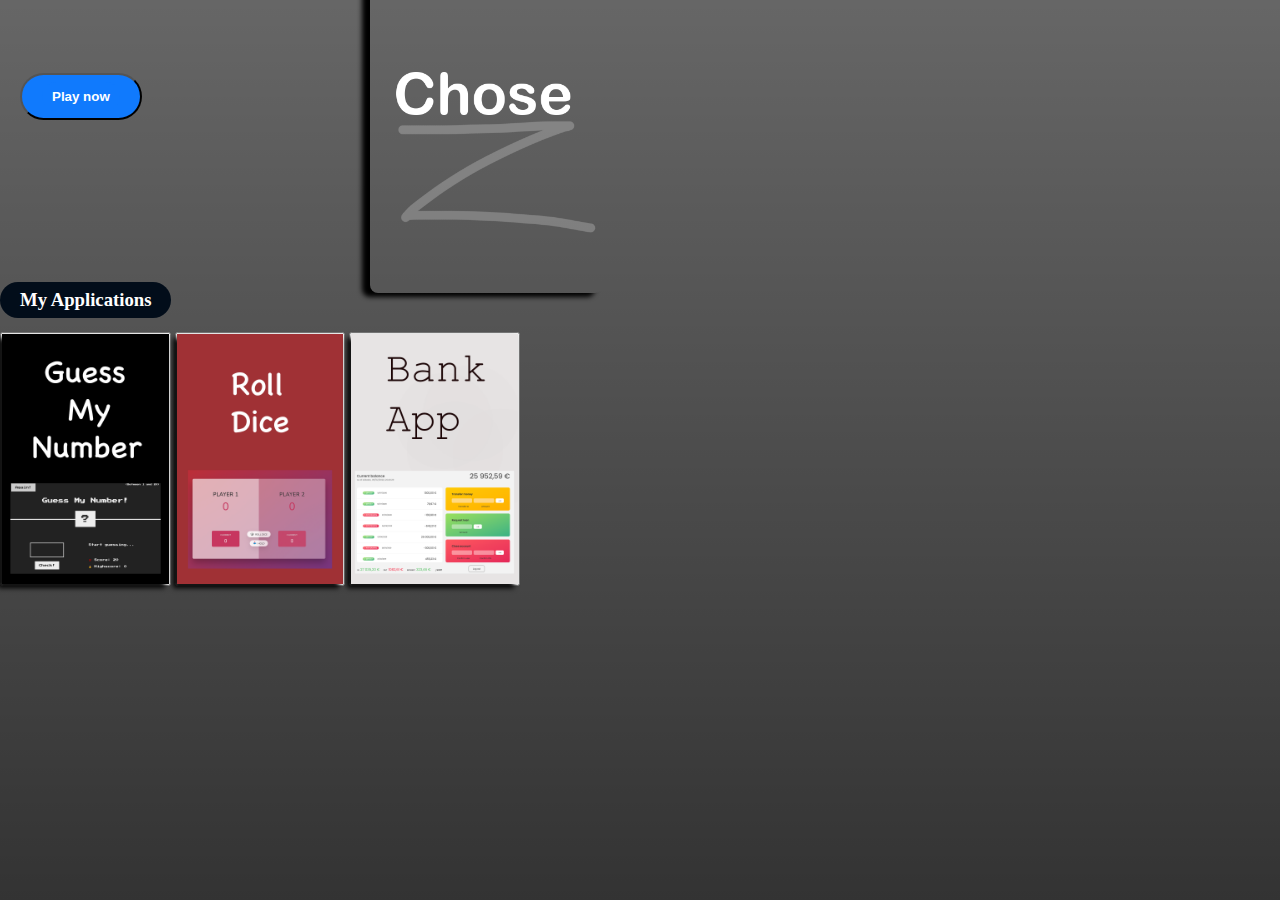
<file: Dashboard/index.html>
<html>

<head>
    <title>Dashboard</title>
    <meta name="viewport" content="width=device-width, initial-scale=1.0">
    <link rel="stylesheet" href="style.css" <link rel="stylesheet"
        href="https://cdn.jsdelivr.net/npm/@fortawesome/fontawesome-free@5.15.4/css/fontawesome.min.css" <link
        rel="stylesheet" href="https://cdn.jsdelivr.net/npm/bootstrap@5.1.3/dist/css/bootstrap.min.css" </head>

<body>
    <div blass="container header">
        <!-- <img src="images/movie-logo.png" class="logo"> -->
        <!-- <a href="#" class="header-btn">Account</a> -->

    </div>
    <div class="container movie-details">
        <div class="row">
            <div class="col-md-6 left-box">
                <h1 id="heading"></h1>
                <!-- <p id="aboutGame">About that game</p> -->
                <!-- <p>Author: Alex Paczeika</p> -->

                <button type="button" class="playnow"> <a href="#">Play now</a></button>
                <!-- <a href="#" class="download-btn">Download</a> -->
            </div>
            <div class="col-md-6 text-center">
                <img src="chose.png" class="movie-img">
            </div>

        </div>
    </div>
    <div class="container series">
        <h3 class="myapps">My Applications </h3>
        <div class="casting">
            <button type="button"> <img class="photo1" src="images/guess.png" title="spiderman"></button>
            <button type="button"> <img class="photo2" src="images/dice.png" title="ironman"></button>
            <button type="button"> <img class="photo3" src="images/bankapp.png" title="ironman"></button>
        </div>

    </div>


    <script src="script.js"></script>
</body>

</html>
</file>
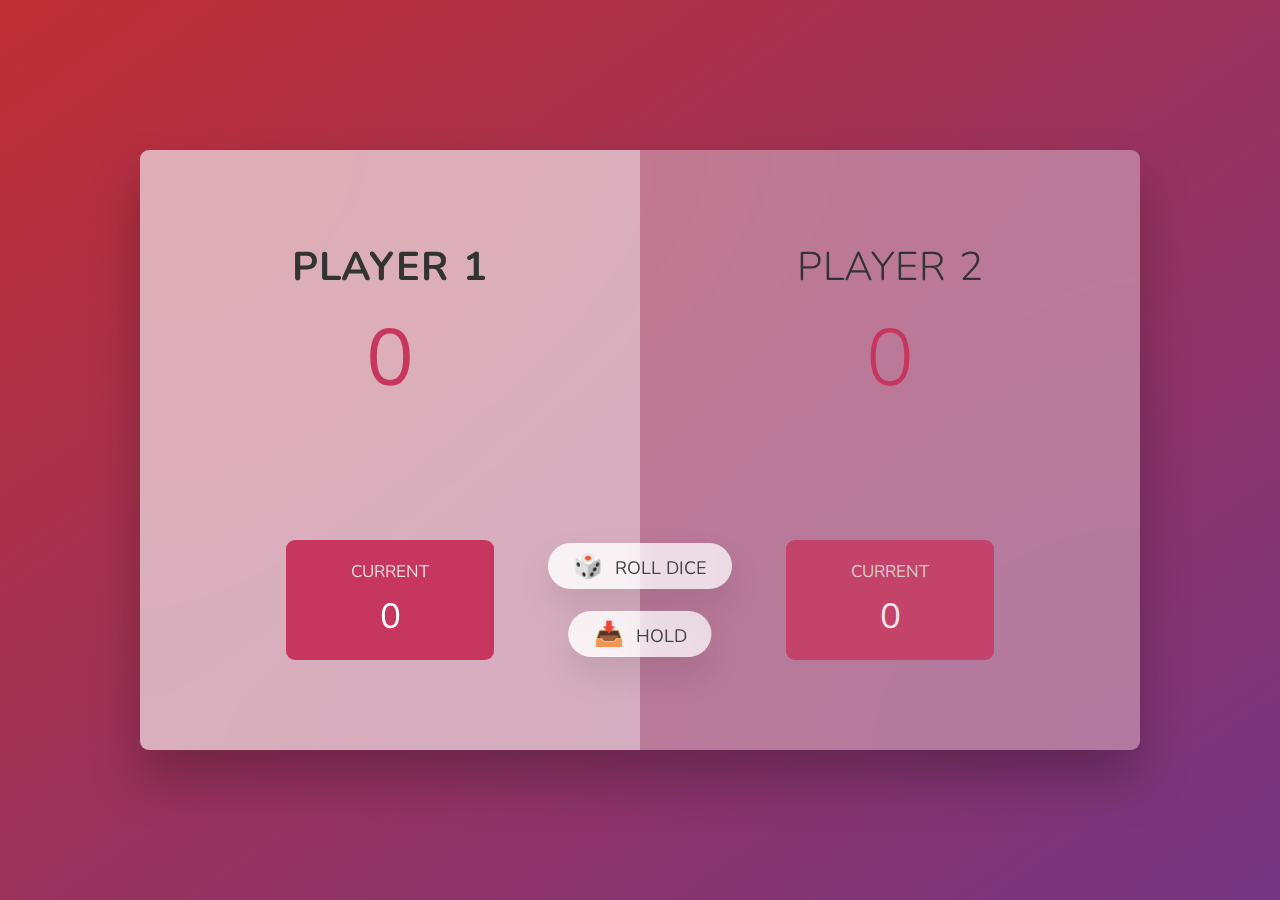
<file: DiceGame/index.html>
<!DOCTYPE html>
<html lang="en">
  <head>
    <meta charset="UTF-8" />
    <meta name="viewport" content="width=device-width, initial-scale=1.0" />
    <meta http-equiv="X-UA-Compatible" content="ie=edge" />
    <link rel="stylesheet" href="style.css" />
    <title>Pig Game</title>
  </head>
  <body>
    <main>
      <section class="player player--0 player--active">
        <h2 class="name" id="name--0">Player 1</h2>
        <p class="score" id="score--0">43</p>
        <div class="current">
          <p class="current-label">Current</p>
          <p class="current-score" id="current--0">0</p>
        </div>
      </section>
      <section class="player player--1">
        <h2 class="name" id="name--1">Player 2</h2>
        <p class="score" id="score--1">24</p>
        <div class="current">
          <p class="current-label">Current</p>
          <p class="current-score" id="current--1">0</p>
        </div>
      </section>

      <img src="dice-5.png"  alt="Playing dice" class="dice" />
      <!-- <button class="btn btn--new">🔄 New game</button> -->
      <button class="btn btn--roll">🎲 Roll dice</button>
      <button class="btn btn--hold">📥 Hold</button>
    </main>
    <script src="script.js"></script>
  </body>
</html>
</file>
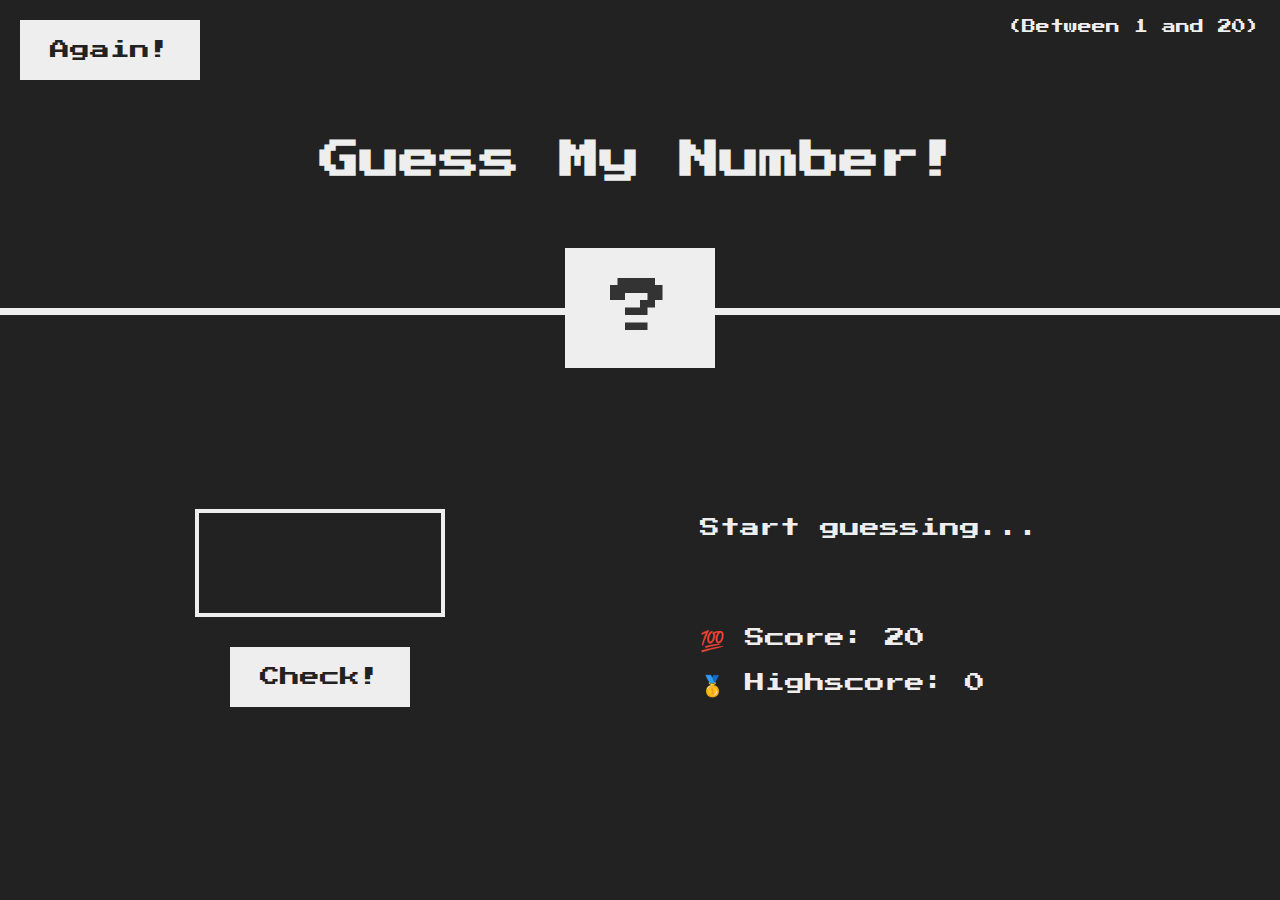
<file: GuessMyNumber/index.html>
<!DOCTYPE html>
<html lang="en">
  <head>
    <meta charset="UTF-8" />
    <meta name="viewport" content="width=device-width, initial-scale=1.0" />
    <meta http-equiv="X-UA-Compatible" content="ie=edge" />
    <link rel="stylesheet" href="style.css" />
    <title>Guess My Number!</title>
  </head>
  <body>
    <header>
      <h1>Guess My Number!</h1>
      <p class="between">(Between 1 and 20)</p>
      <button class="btn again">Again!</button>
      <div class="number">?</div>
    </header>
    <main>
      <section class="left">
        <input type="number" class="guess" />
        <button class="btn check">Check!</button>
      </section>
      <section class="right">
        <p class="message">Start guessing...</p>
        <p class="label-score">💯 Score: <span class="score">20</span></p>
        <p class="label-highscore">
          🥇 Highscore: <span class="highscore">0</span>
        </p>
      </section>
    </main>
    <script src="script.js"></script>
  </body>
</html>
</file>
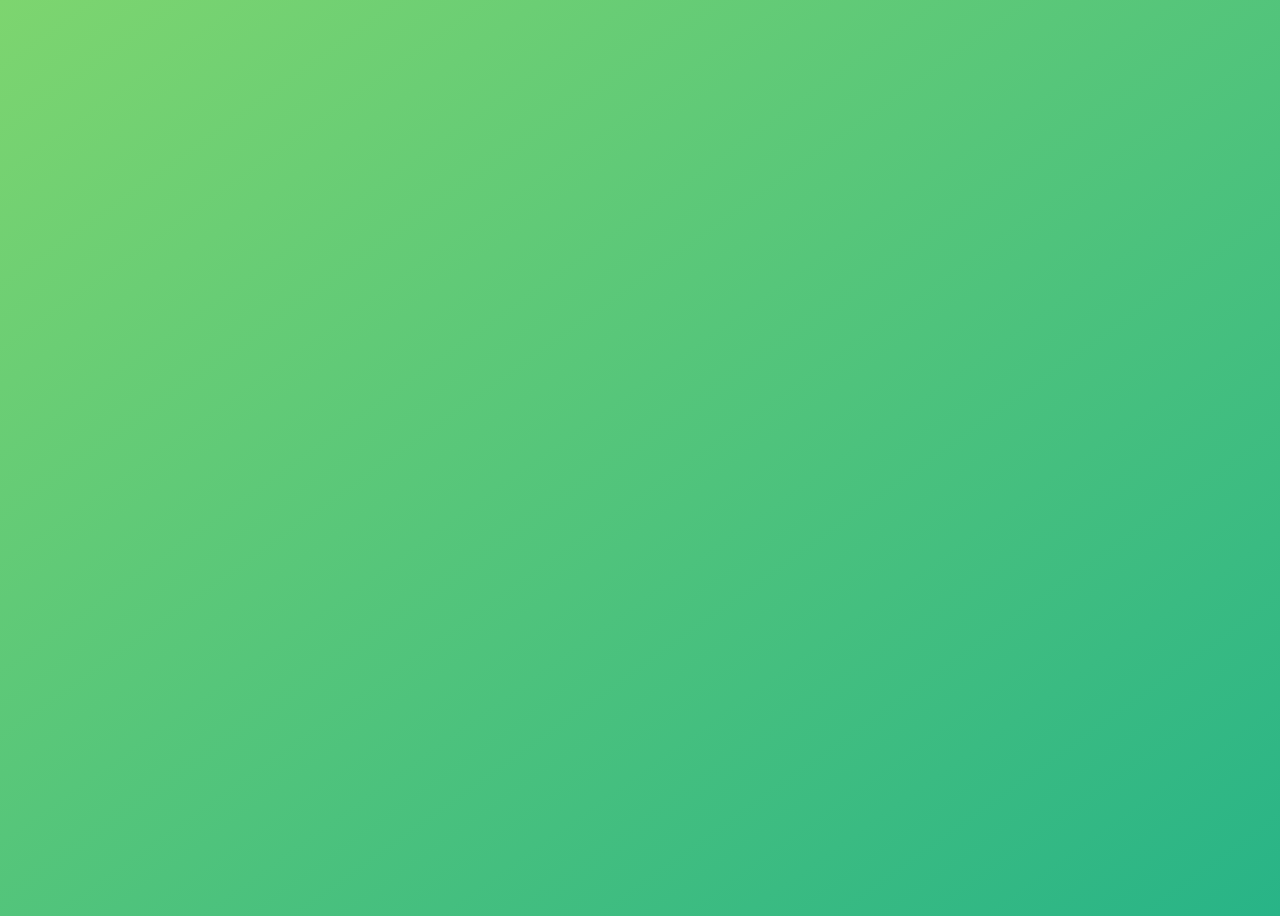
<file: SarahDogsArrayFunction/index.html>
<!DOCTYPE html>
<html lang="en">

<head>
  <meta charset="UTF-8" />
  <meta name="viewport" content="width=device-width, initial-scale=1.0" />
  <meta http-equiv="X-UA-Compatible" content="ie=edge" />
  <title></title>
  <style>
    body {
      height: 100vh;
      display: flex;
      align-items: center;
      background: linear-gradient(to top left, #28b487, #7dd56f);
    }

    h1 {
      font-family: sans-serif;
      font-size: 50px;
      line-height: 1.3;
      width: 100%;
      padding: 30px;
      text-align: center;
      color: white;
    }
  </style>
</head>

<body>
  <h1></h1>
  <script src="script.js"></script>
</body>

</html>
</file>
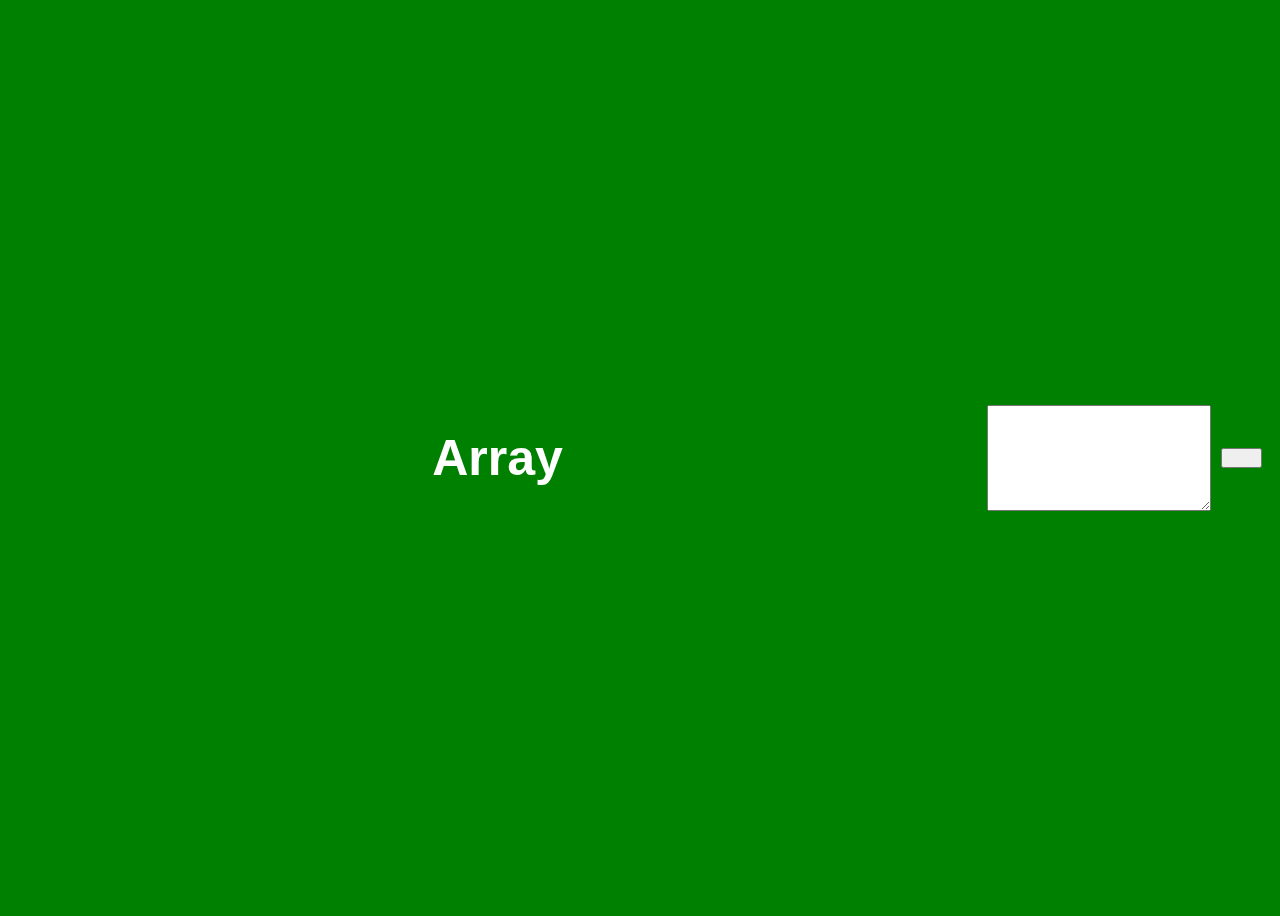
<file: StringManipulation+Dom/index.html>
<!DOCTYPE html>
<html lang="en">
  <head>
    <meta charset="UTF-8" />
    <meta name="viewport" content="width=device-width, initial-scale=1.0" />
    <meta http-equiv="X-UA-Compatible" content="ie=edge" />
    <title>Data Structures and Modern Operators</title>
    <style>
      body {
        
        height: 100vh;
        display: flex;
        align-items: center;
        background: green;
      }
      h1 {
        font-family: sans-serif;
        font-size: 50px;
        line-height: 1.3;
        width: 100%;
        padding: 30px;
        text-align: center;
        color: white;
      }
      button {
        width: 50px;
        height: 20px;
        margin: 10px;
      }
      textarea {
        width: 300px;
        height: 100px;
      }
    </style>
  </head>
  <body>
    <h1 id="name">Player 2</h1>
    <script src="script.js"></script>
  </body>
</html>
</file>
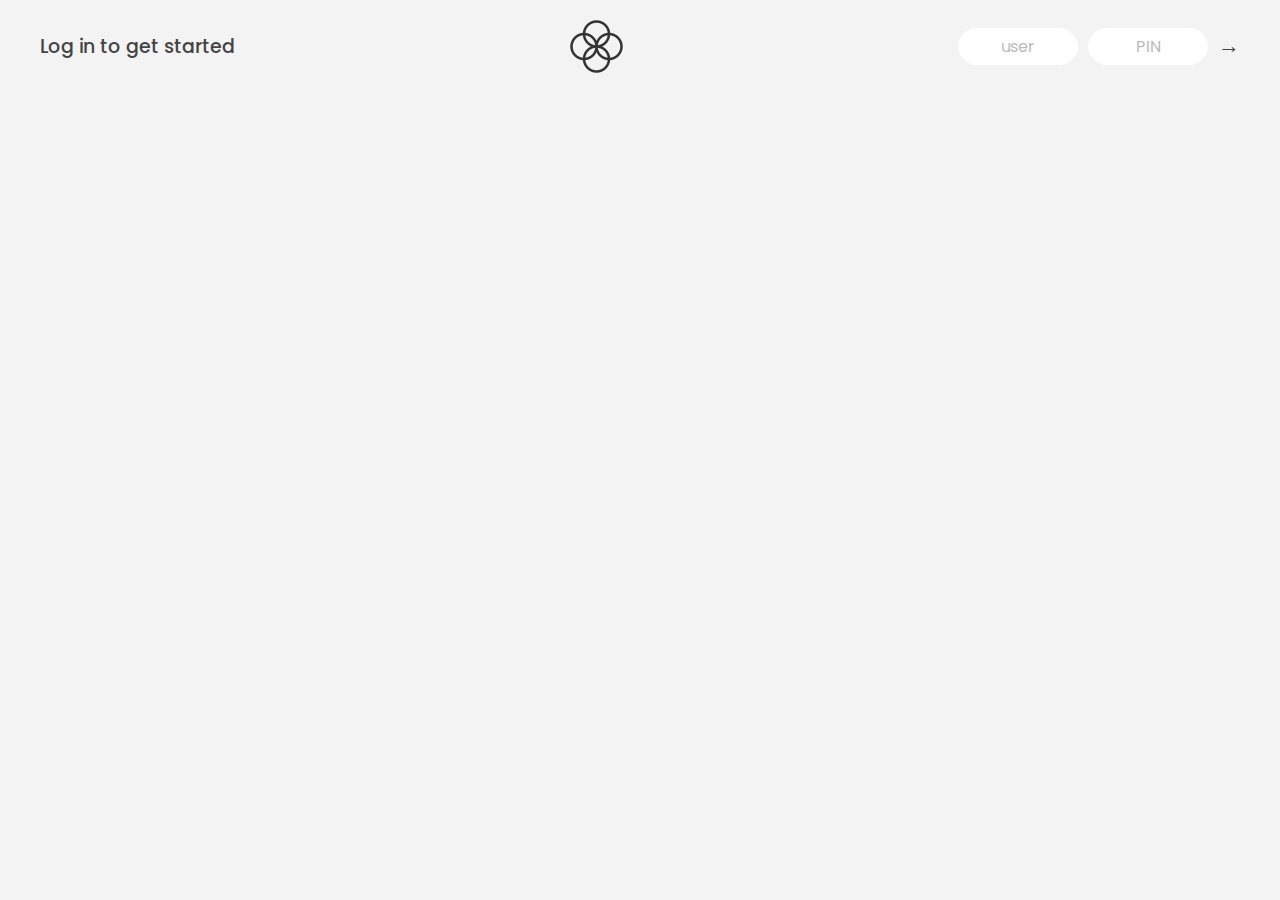
<file: Dashboard/bankapp/index.html>
<!DOCTYPE html>
<html lang="en">
  <head>
    <meta charset="UTF-8" />
    <meta name="viewport" content="width=device-width, initial-scale=1.0" />
    <meta http-equiv="X-UA-Compatible" content="ie=edge" />
    <link rel="shortcut icon" type="image/png" href="/icon.png" />

    <link
      href="https://fonts.googleapis.com/css?family=Poppins:400,500,600&display=swap"
      rel="stylesheet"
    />

    <link rel="stylesheet" href="style.css" />
    <title>Bankist</title>
  </head>
  <body>
    <!-- TOP NAVIGATION -->
    <nav>
      <p class="welcome">Log in to get started</p>
      <img src="logo.png" alt="Logo" class="logo" />
      <form class="login">
        <input
          type="text"
          placeholder="user"
          class="login__input login__input--user"
        />
        <!-- In practice, use type="password" -->
        <input
          type="text"
          placeholder="PIN"
          maxlength="4"
          class="login__input login__input--pin"
        />
        <button class="login__btn">&rarr;</button>
      </form>
    </nav>

    <main class="app">
      <!-- BALANCE -->
      <div class="balance">
        <div>
          <p class="balance__label">Current balance</p>
          <p class="balance__date">
            As of <span class="date">05/03/2037</span>
          </p>
        </div>
        <p class="balance__value">0000€</p>
      </div>

      <!-- MOVEMENTS -->
      <div class="movements">
        <div class="movements__row">
          <div class="movements__type movements__type--deposit">2 deposit</div>
          <div class="movements__date">3 days ago</div>
          <div class="movements__value">4 000€</div>
        </div>
        <div class="movements__row">
          <div class="movements__type movements__type--withdrawal">
            1 withdrawal
          </div>
          <div class="movements__date">24/01/2037</div>
          <div class="movements__value">-378€</div>
        </div>
      </div>

      <!-- SUMMARY -->
      <div class="summary">
        <p class="summary__label">In</p>
        <p class="summary__value summary__value--in">0000€</p>
        <p class="summary__label">Out</p>
        <p class="summary__value summary__value--out">0000€</p>
        <p class="summary__label">Interest</p>
        <p class="summary__value summary__value--interest">0000€</p>
        <button class="btn--sort">&downarrow; SORT</button>
      </div>

      <!-- OPERATION: TRANSFERS -->
      <div class="operation operation--transfer">
        <h2>Transfer money</h2>
        <form class="form form--transfer">
          <input type="text" class="form__input form__input--to" />
          <input type="number" class="form__input form__input--amount" />
          <button class="form__btn form__btn--transfer">&rarr;</button>
          <label class="form__label">Transfer to</label>
          <label class="form__label">Amount</label>
        </form>
      </div>

      <!-- OPERATION: LOAN -->
      <div class="operation operation--loan">
        <h2>Request loan</h2>
        <form class="form form--loan">
          <input type="number" class="form__input form__input--loan-amount" />
          <button class="form__btn form__btn--loan">&rarr;</button>
          <label class="form__label form__label--loan">Amount</label>
        </form>
      </div>

      <!-- OPERATION: CLOSE -->
      <div class="operation operation--close">
        <h2>Close account</h2>
        <form class="form form--close">
          <input type="text" class="form__input form__input--user" />
          <input
            type="password"
            maxlength="6"
            class="form__input form__input--pin"
          />
          <button class="form__btn form__btn--close">&rarr;</button>
          <label class="form__label">Confirm user</label>
          <label class="form__label">Confirm PIN</label>
        </form>
      </div>

      <!-- LOGOUT TIMER -->
      <p class="logout-timer">
        You will be logged out in <span class="timer">05:00</span>
      </p>
    </main>

    <!-- <footer>
      &copy; by Jonas Schmedtmann. Don't claim as your own :)
    </footer> -->

    <script src="script.js"></script>
  </body>
</html>
</file>
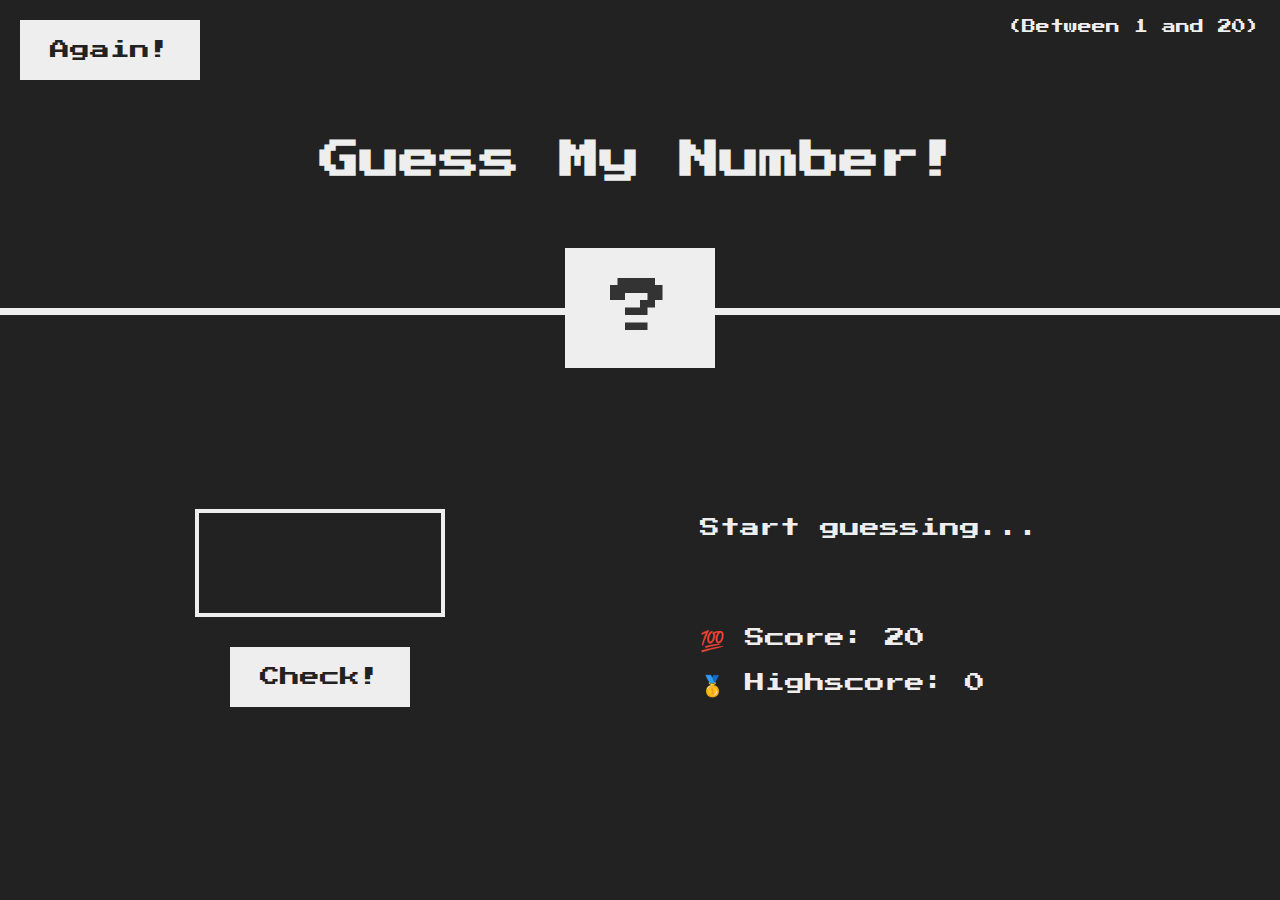
<file: Dashboard/guessmynumber/index.html>
<!DOCTYPE html>
<html lang="en">
  <head>
    <meta charset="UTF-8" />
    <meta name="viewport" content="width=device-width, initial-scale=1.0" />
    <meta http-equiv="X-UA-Compatible" content="ie=edge" />
    <link rel="stylesheet" href="style.css" />
    <title>Guess My Number!</title>
  </head>
  <body>
    <header>
      <h1>Guess My Number!</h1>
      <p class="between">(Between 1 and 20)</p>
      <button class="btn again">Again!</button>
      <div class="number">?</div>
      
    </header>
    <main>
      <section class="left">
        <input type="number" class="guess" />
        <button class="btn check">Check!</button>
      </section>
      <section class="right">
        <p class="message">Start guessing...</p>
        <p class="label-score">💯 Score: <span class="score">20</span></p>
        <p class="label-highscore">
          🥇 Highscore: <span class="highscore">0</span>
        </p>
      </section>
    </main>
    <script src="script.js"></script>
  </body>
</html>
</file>
<file: DiceGame/style.css>
@import url('https://fonts.googleapis.com/css2?family=Nunito&display=swap');

* {
  margin: 0;
  padding: 0;
  box-sizing: inherit;
}

html {
  font-size: 62.5%;
  box-sizing: border-box;
}

body {
  font-family: 'Nunito', sans-serif;
  font-weight: 400;
  height: 100vh;
  color: #333;
  background-image: linear-gradient(to top left, #753682 0%, #bf2e34 100%);
  display: flex;
  align-items: center;
  justify-content: center;
}

/* LAYOUT */
main {
  position: relative;
  width: 100rem;
  height: 60rem;
  background-color: rgba(255, 255, 255, 0.35);
  backdrop-filter: blur(200px);
  filter: blur();
  box-shadow: 0 3rem 5rem rgba(0, 0, 0, 0.25);
  border-radius: 9px;
  overflow: hidden;
  display: flex;
}

.player {
  flex: 50%;
  padding: 9rem;
  display: flex;
  flex-direction: column;
  align-items: center;
  transition: all 0.75s;
}

/* ELEMENTS */
.name {
  position: relative;
  font-size: 4rem;
  text-transform: uppercase;
  letter-spacing: 1px;
  word-spacing: 2px;
  font-weight: 300;
  margin-bottom: 1rem;
}

.score {
  font-size: 8rem;
  font-weight: 300;
  color: #c7365f;
  margin-bottom: auto;
}

.player--active {
  background-color: rgba(255, 255, 255, 0.4);
}
.player--active .name {
  font-weight: 700;
}
.player--active .score {
  font-weight: 400;
}

.player--active .current {
  opacity: 1;
}

.current {
  background-color: #c7365f;
  opacity: 0.8;
  border-radius: 9px;
  color: #fff;
  width: 65%;
  padding: 2rem;
  text-align: center;
  transition: all 0.75s;
}

.current-label {
  text-transform: uppercase;
  margin-bottom: 1rem;
  font-size: 1.7rem;
  color: #ddd;
}

.current-score {
  font-size: 3.5rem;
}

/* ABSOLUTE POSITIONED ELEMENTS */
.btn {
  position: absolute;
  left: 50%;
  transform: translateX(-50%);
  color: #444;
  background: none;
  border: none;
  font-family: inherit;
  font-size: 1.8rem;
  text-transform: uppercase;
  cursor: pointer;
  font-weight: 400;
  transition: all 0.2s;

  background-color: white;
  background-color: rgba(255, 255, 255, 0.6);
  backdrop-filter: blur(10px);

  padding: 0.7rem 2.5rem;
  border-radius: 50rem;
  box-shadow: 0 1.75rem 3.5rem rgba(0, 0, 0, 0.1);
}

.btn::first-letter {
  font-size: 2.4rem;
  display: inline-block;
  margin-right: 0.7rem;
}

/* .btn--new {
  top: 4rem;
} */
.btn--roll {
  top: 39.3rem;
}
.btn--hold {
  top: 46.1rem;
}

.btn:active {
  transform: translate(-50%, 3px);
  box-shadow: 0 1rem 2rem rgba(0, 0, 0, 0.15);
}

.btn:focus {
  outline: none;
}

.dice {
  position: absolute;
  left: 50%;
  top: 16.5rem;
  transform: translateX(-50%);
  height: 10rem;
  box-shadow: 0 2rem 5rem rgba(0, 0, 0, 0.2);
}

.player--winner {
  background-color: #2f2f2f;
}

.player--winner .name {
  font-weight: 700;
  color: #c7365f;
}

.hidden {
  display: none;
}
</file>
<file: GuessMyNumber/style.css>
@import url('https://fonts.googleapis.com/css?family=Press+Start+2P&display=swap');

* {
  margin: 0;
  padding: 0;
  box-sizing: inherit;
}

html {
  font-size: 62.5%;
  box-sizing: border-box;
}

body {
  font-family: 'Press Start 2P', sans-serif;
  color: #eee;
  background-color: #222;
  /* background-color: #60b347; */
}

/* LAYOUT */
header {
  position: relative;
  height: 35vh;
  border-bottom: 7px solid #eee;
}

main {
  height: 65vh;
  color: #eee;
  display: flex;
  align-items: center;
  justify-content: space-around;
}

.left {
  width: 52rem;
  display: flex;
  flex-direction: column;
  align-items: center;
}

.right {
  width: 52rem;
  font-size: 2rem;
}

/* ELEMENTS STYLE */
h1 {
  font-size: 4rem;
  text-align: center;
  position: absolute;
  width: 100%;
  top: 52%;
  left: 50%;
  transform: translate(-50%, -50%);
}

.number {
  background: #eee;
  color: #333;
  font-size: 6rem;
  width: 15rem;
  padding: 3rem 0rem;
  text-align: center;
  position: absolute;
  bottom: 0;
  left: 50%;
  transform: translate(-50%, 50%);
}

.between {
  font-size: 1.4rem;
  position: absolute;
  top: 2rem;
  right: 2rem;
}

.again {
  position: absolute;
  top: 2rem;
  left: 2rem;
}

.guess {
  background: none;
  border: 4px solid #eee;
  font-family: inherit;
  color: inherit;
  font-size: 5rem;
  padding: 2.5rem;
  width: 25rem;
  text-align: center;
  display: block;
  margin-bottom: 3rem;
}

.btn {
  border: none;
  background-color: #eee;
  color: #222;
  font-size: 2rem;
  font-family: inherit;
  padding: 2rem 3rem;
  cursor: pointer;
}

.btn:hover {
  background-color: #ccc;
}

.message {
  margin-bottom: 8rem;
  height: 3rem;
}

.label-score {
  margin-bottom: 2rem;
}
</file>
<file: Dashboard/bankapp/style.css>
/*
 * Use this CSS to learn some intersting techniques,
 * in case you're wondering how I built the UI.
 * Have fun! 😁
 */

* {
  margin: 0;
  padding: 0;
  box-sizing: inherit;
}

html {
  font-size: 62.5%;
  box-sizing: border-box;
}

body {
  font-family: 'Poppins', sans-serif;
  color: #444;
  background-color: #f3f3f3;
  height: 100vh;
  padding: 2rem;
}

nav {
  display: flex;
  justify-content: space-between;
  align-items: center;
  padding: 0 2rem;
}

.welcome {
  font-size: 1.9rem;
  font-weight: 500;
}

.logo {
  height: 5.25rem;
}

.login {
  display: flex;
}

.login__input {
  border: none;
  padding: 0.5rem 2rem;
  font-size: 1.6rem;
  font-family: inherit;
  text-align: center;
  width: 12rem;
  border-radius: 10rem;
  margin-right: 1rem;
  color: inherit;
  border: 1px solid #fff;
  transition: all 0.3s;
}

.login__input:focus {
  outline: none;
  border: 1px solid #ccc;
}

.login__input::placeholder {
  color: #bbb;
}

.login__btn {
  border: none;
  background: none;
  font-size: 2.2rem;
  color: inherit;
  cursor: pointer;
  transition: all 0.3s;
}

.login__btn:hover,
.login__btn:focus,
.btn--sort:hover,
.btn--sort:focus {
  outline: none;
  color: #777;
}

/* MAIN */
.app {
  position: relative;
  max-width: 100rem;
  margin: 4rem auto;
  display: grid;
  grid-template-columns: 4fr 3fr;
  grid-template-rows: auto repeat(3, 15rem) auto;
  gap: 2rem;

  /* NOTE This creates the fade in/out anumation */
  opacity: 0;
  transition: all 1s;
}

.balance {
  grid-column: 1 / span 2;
  display: flex;
  align-items: flex-end;
  justify-content: space-between;
  margin-bottom: 2rem;
}

.balance__label {
  font-size: 2.2rem;
  font-weight: 500;
  margin-bottom: -0.2rem;
}

.balance__date {
  font-size: 1.4rem;
  color: #888;
}

.balance__value {
  font-size: 4.5rem;
  font-weight: 400;
}

/* MOVEMENTS */
.movements {
  grid-row: 2 / span 3;
  background-color: #fff;
  border-radius: 1rem;
  overflow: scroll;
}

.movements__row {
  padding: 2.25rem 4rem;
  display: flex;
  align-items: center;
  border-bottom: 1px solid #eee;
}

.movements__type {
  font-size: 1.1rem;
  text-transform: uppercase;
  font-weight: 500;
  color: #fff;
  padding: 0.1rem 1rem;
  border-radius: 10rem;
  margin-right: 2rem;
}

.movements__date {
  font-size: 1.1rem;
  text-transform: uppercase;
  font-weight: 500;
  color: #666;
}

.movements__type--deposit {
  background-image: linear-gradient(to top left, #39b385, #9be15d);
}

.movements__type--withdrawal {
  background-image: linear-gradient(to top left, #e52a5a, #ff585f);
}

.movements__value {
  font-size: 1.7rem;
  margin-left: auto;
}

/* SUMMARY */
.summary {
  grid-row: 5 / 6;
  display: flex;
  align-items: baseline;
  padding: 0 0.3rem;
  margin-top: 1rem;
}

.summary__label {
  font-size: 1.2rem;
  font-weight: 500;
  text-transform: uppercase;
  margin-right: 0.8rem;
}

.summary__value {
  font-size: 2.2rem;
  margin-right: 2.5rem;
}

.summary__value--in,
.summary__value--interest {
  color: #66c873;
}

.summary__value--out {
  color: #f5465d;
}

.btn--sort {
  margin-left: auto;
  border: none;
  background: none;
  font-size: 1.3rem;
  font-weight: 500;
  cursor: pointer;
}

/* OPERATIONS */
.operation {
  border-radius: 1rem;
  padding: 3rem 4rem;
  color: #333;
}

.operation--transfer {
  background-image: linear-gradient(to top left, #ffb003, #ffcb03);
}

.operation--loan {
  background-image: linear-gradient(to top left, #39b385, #9be15d);
}

.operation--close {
  background-image: linear-gradient(to top left, #e52a5a, #ff585f);
}

h2 {
  margin-bottom: 1.5rem;
  font-size: 1.7rem;
  font-weight: 600;
  color: #333;
}

.form {
  display: grid;
  grid-template-columns: 2.5fr 2.5fr 1fr;
  grid-template-rows: auto auto;
  gap: 0.4rem 1rem;
}

/* Exceptions for interst */
.form.form--loan {
  grid-template-columns: 2.5fr 1fr 2.5fr;
}
.form__label--loan {
  grid-row: 2;
}
/* End exceptions */

.form__input {
  width: 100%;
  border: none;
  background-color: rgba(255, 255, 255, 0.4);
  font-family: inherit;
  font-size: 1.5rem;
  text-align: center;
  color: #333;
  padding: 0.3rem 1rem;
  border-radius: 0.7rem;
  transition: all 0.3s;
}

.form__input:focus {
  outline: none;
  background-color: rgba(255, 255, 255, 0.6);
}

.form__label {
  font-size: 1.3rem;
  text-align: center;
}

.form__btn {
  border: none;
  border-radius: 0.7rem;
  font-size: 1.8rem;
  background-color: #fff;
  cursor: pointer;
  transition: all 0.3s;
}

.form__btn:focus {
  outline: none;
  background-color: rgba(255, 255, 255, 0.8);
}

.logout-timer {
  padding: 0 0.3rem;
  margin-top: 1.9rem;
  text-align: right;
  font-size: 1.25rem;
}

.timer {
  font-weight: 600;
}
</file>
<file: Dashboard/guessmynumber/style.css>
@import url('https://fonts.googleapis.com/css?family=Press+Start+2P&display=swap');

* {
  margin: 0;
  padding: 0;
  box-sizing: inherit;
}

html {
  font-size: 62.5%;
  box-sizing: border-box;
}

body {
  font-family: 'Press Start 2P', sans-serif;
  color: #eee;
  background-color: #222;
  /* background-color: #60b347; */
}

/* LAYOUT */
header {
  position: relative;
  height: 35vh;
  border-bottom: 7px solid #eee;
}

main {
  height: 65vh;
  color: #eee;
  display: flex;
  align-items: center;
  justify-content: space-around;
}

.left {
  width: 52rem;
  display: flex;
  flex-direction: column;
  align-items: center;
}

.right {
  width: 52rem;
  font-size: 2rem;
}

/* ELEMENTS STYLE */
h1 {
  font-size: 4rem;
  text-align: center;
  position: absolute;
  width: 100%;
  top: 52%;
  left: 50%;
  transform: translate(-50%, -50%);
}

.number {
  background: #eee;
  color: #333;
  font-size: 6rem;
  width: 15rem;
  padding: 3rem 0rem;
  text-align: center;
  position: absolute;
  bottom: 0;
  left: 50%;
  transform: translate(-50%, 50%);
}

.between {
  font-size: 1.4rem;
  position: absolute;
  top: 2rem;
  right: 2rem;
}

.again {
  position: absolute;
  top: 2rem;
  left: 2rem;
}

.guess {
  background: none;
  border: 4px solid #eee;
  font-family: inherit;
  color: inherit;
  font-size: 5rem;
  padding: 2.5rem;
  width: 25rem;
  text-align: center;
  display: block;
  margin-bottom: 3rem;
}

.btn {
  border: none;
  background-color: #eee;
  color: #222;
  font-size: 2rem;
  font-family: inherit;
  padding: 2rem 3rem;
  cursor: pointer;
}

.btn:hover {
  background-color: #ccc;
}


.message {
  margin-bottom: 8rem;
  height: 3rem;
}

.label-score {
  margin-bottom: 2rem;
}
[class*="col-"] {
  width: 100%;
}
</file>
